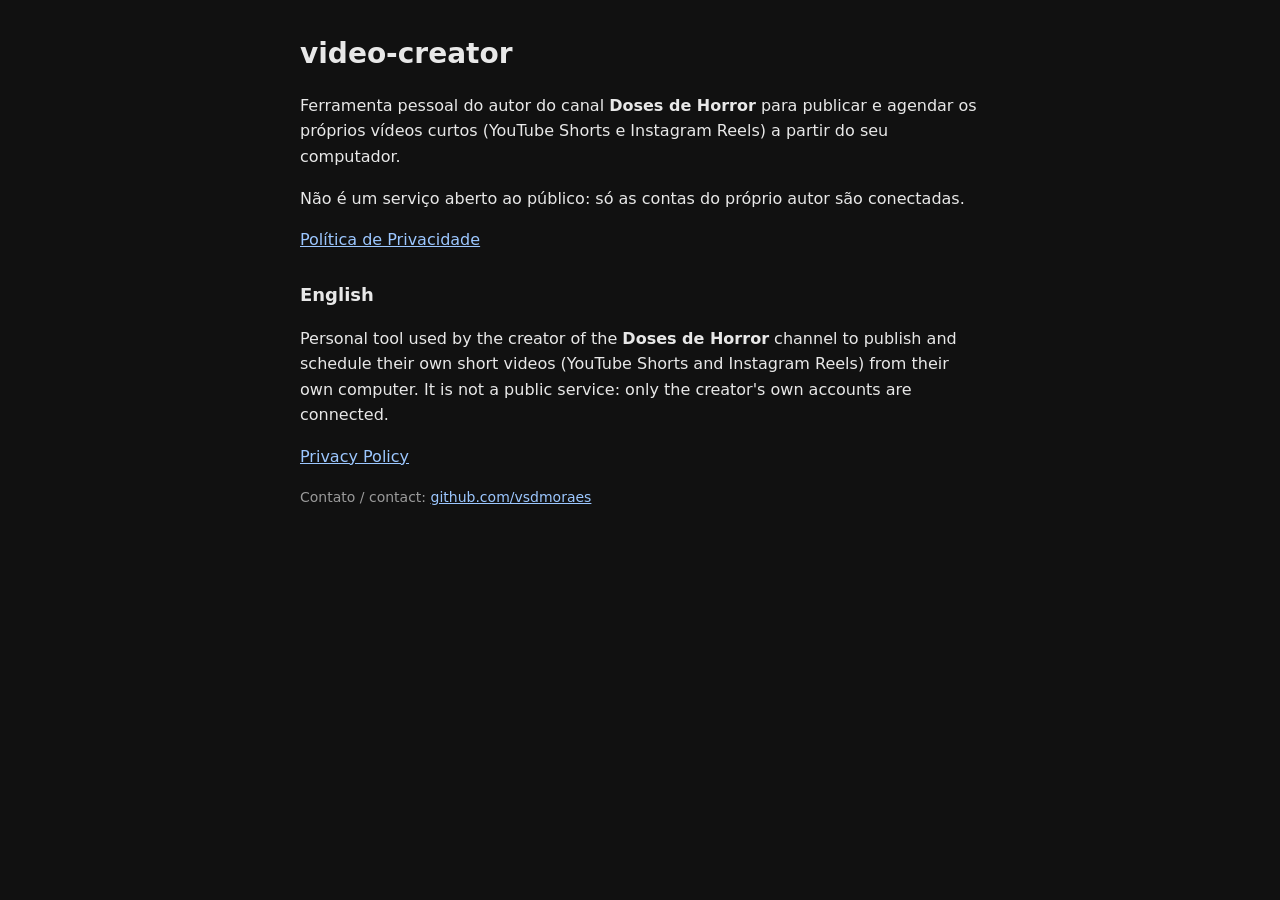
<file: video-creator/index.html>
<!DOCTYPE html>
<html lang="pt-BR">
<head>
<meta charset="utf-8">
<meta name="viewport" content="width=device-width, initial-scale=1">
<title>video-creator</title>
<style>
  body { margin: 0; padding: 32px 20px; background: #111; color: #e8e8e8; font: 16px/1.6 system-ui, sans-serif; }
  main { max-width: 680px; margin: 0 auto; }
  h1 { font-size: 28px; margin: 0 0 8px; }
  h2 { font-size: 18px; margin: 28px 0 8px; }
  a { color: #9cc7ff; }
  .muted { color: #9a9a9a; font-size: 14px; }
</style>
</head>
<body>
<main>
  <h1>video-creator</h1>
  <p>Ferramenta pessoal do autor do canal <strong>Doses de Horror</strong> para publicar e agendar os
  próprios vídeos curtos (YouTube Shorts e Instagram Reels) a partir do seu computador.</p>
  <p>Não é um serviço aberto ao público: só as contas do próprio autor são conectadas.</p>
  <p><a href="privacidade.html">Política de Privacidade</a></p>

  <h2 lang="en">English</h2>
  <p lang="en">Personal tool used by the creator of the <strong>Doses de Horror</strong> channel to publish and
  schedule their own short videos (YouTube Shorts and Instagram Reels) from their own computer. It is not a
  public service: only the creator's own accounts are connected.</p>
  <p lang="en"><a href="privacidade.html#en">Privacy Policy</a></p>

  <p class="muted">Contato / contact: <a href="https://github.com/vsdmoraes">github.com/vsdmoraes</a></p>
</main>
</body>
</html>
</file>
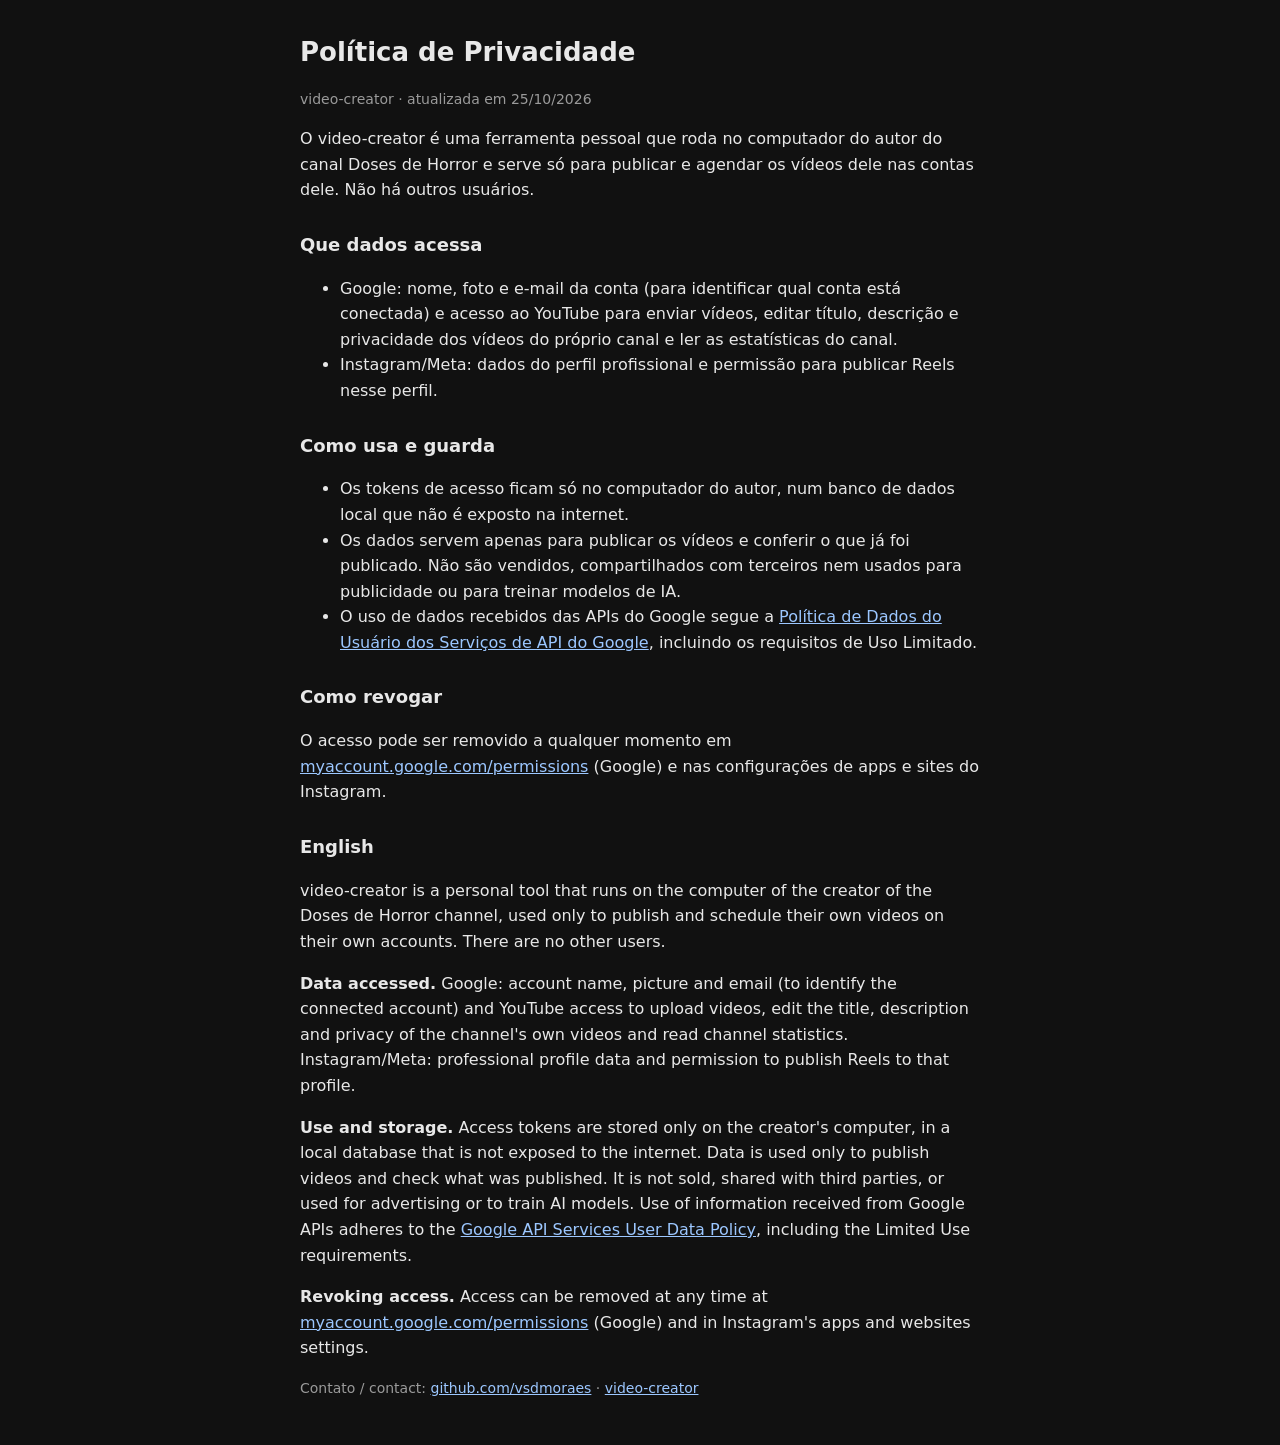
<file: video-creator/privacidade.html>
<!DOCTYPE html>
<html lang="pt-BR">
<head>
<meta charset="utf-8">
<meta name="viewport" content="width=device-width, initial-scale=1">
<title>video-creator: Política de Privacidade</title>
<style>
  body { margin: 0; padding: 32px 20px; background: #111; color: #e8e8e8; font: 16px/1.6 system-ui, sans-serif; }
  main { max-width: 680px; margin: 0 auto; }
  h1 { font-size: 26px; margin: 0 0 8px; }
  h2 { font-size: 18px; margin: 28px 0 8px; }
  a { color: #9cc7ff; }
  .muted { color: #9a9a9a; font-size: 14px; }
</style>
</head>
<body>
<main>
  <h1>Política de Privacidade</h1>
  <p class="muted">video-creator · atualizada em 25/10/2026</p>

  <p>O video-creator é uma ferramenta pessoal que roda no computador do autor do canal Doses de Horror e
  serve só para publicar e agendar os vídeos dele nas contas dele. Não há outros usuários.</p>

  <h2>Que dados acessa</h2>
  <ul>
    <li>Google: nome, foto e e-mail da conta (para identificar qual conta está conectada) e acesso ao
    YouTube para enviar vídeos, editar título, descrição e privacidade dos vídeos do próprio canal e ler as
    estatísticas do canal.</li>
    <li>Instagram/Meta: dados do perfil profissional e permissão para publicar Reels nesse perfil.</li>
  </ul>

  <h2>Como usa e guarda</h2>
  <ul>
    <li>Os tokens de acesso ficam só no computador do autor, num banco de dados local que não é exposto na
    internet.</li>
    <li>Os dados servem apenas para publicar os vídeos e conferir o que já foi publicado. Não são vendidos,
    compartilhados com terceiros nem usados para publicidade ou para treinar modelos de IA.</li>
    <li>O uso de dados recebidos das APIs do Google segue a
    <a href="https://developers.google.com/terms/api-services-user-data-policy">Política de Dados do Usuário
    dos Serviços de API do Google</a>, incluindo os requisitos de Uso Limitado.</li>
  </ul>

  <h2>Como revogar</h2>
  <p>O acesso pode ser removido a qualquer momento em
  <a href="https://myaccount.google.com/permissions">myaccount.google.com/permissions</a> (Google) e nas
  configurações de apps e sites do Instagram.</p>

  <h2 id="en" lang="en">English</h2>
  <div lang="en">
    <p>video-creator is a personal tool that runs on the computer of the creator of the Doses de Horror
    channel, used only to publish and schedule their own videos on their own accounts. There are no other
    users.</p>
    <p><strong>Data accessed.</strong> Google: account name, picture and email (to identify the connected
    account) and YouTube access to upload videos, edit the title, description and privacy of the channel's
    own videos and read channel statistics. Instagram/Meta: professional profile data and permission to
    publish Reels to that profile.</p>
    <p><strong>Use and storage.</strong> Access tokens are stored only on the creator's computer, in a local
    database that is not exposed to the internet. Data is used only to publish videos and check what was
    published. It is not sold, shared with third parties, or used for advertising or to train AI models.
    Use of information received from Google APIs adheres to the
    <a href="https://developers.google.com/terms/api-services-user-data-policy">Google API Services User Data
    Policy</a>, including the Limited Use requirements.</p>
    <p><strong>Revoking access.</strong> Access can be removed at any time at
    <a href="https://myaccount.google.com/permissions">myaccount.google.com/permissions</a> (Google) and in
    Instagram's apps and websites settings.</p>
  </div>

  <p class="muted">Contato / contact: <a href="https://github.com/vsdmoraes">github.com/vsdmoraes</a> ·
  <a href="./">video-creator</a></p>
</main>
</body>
</html>
</file>
